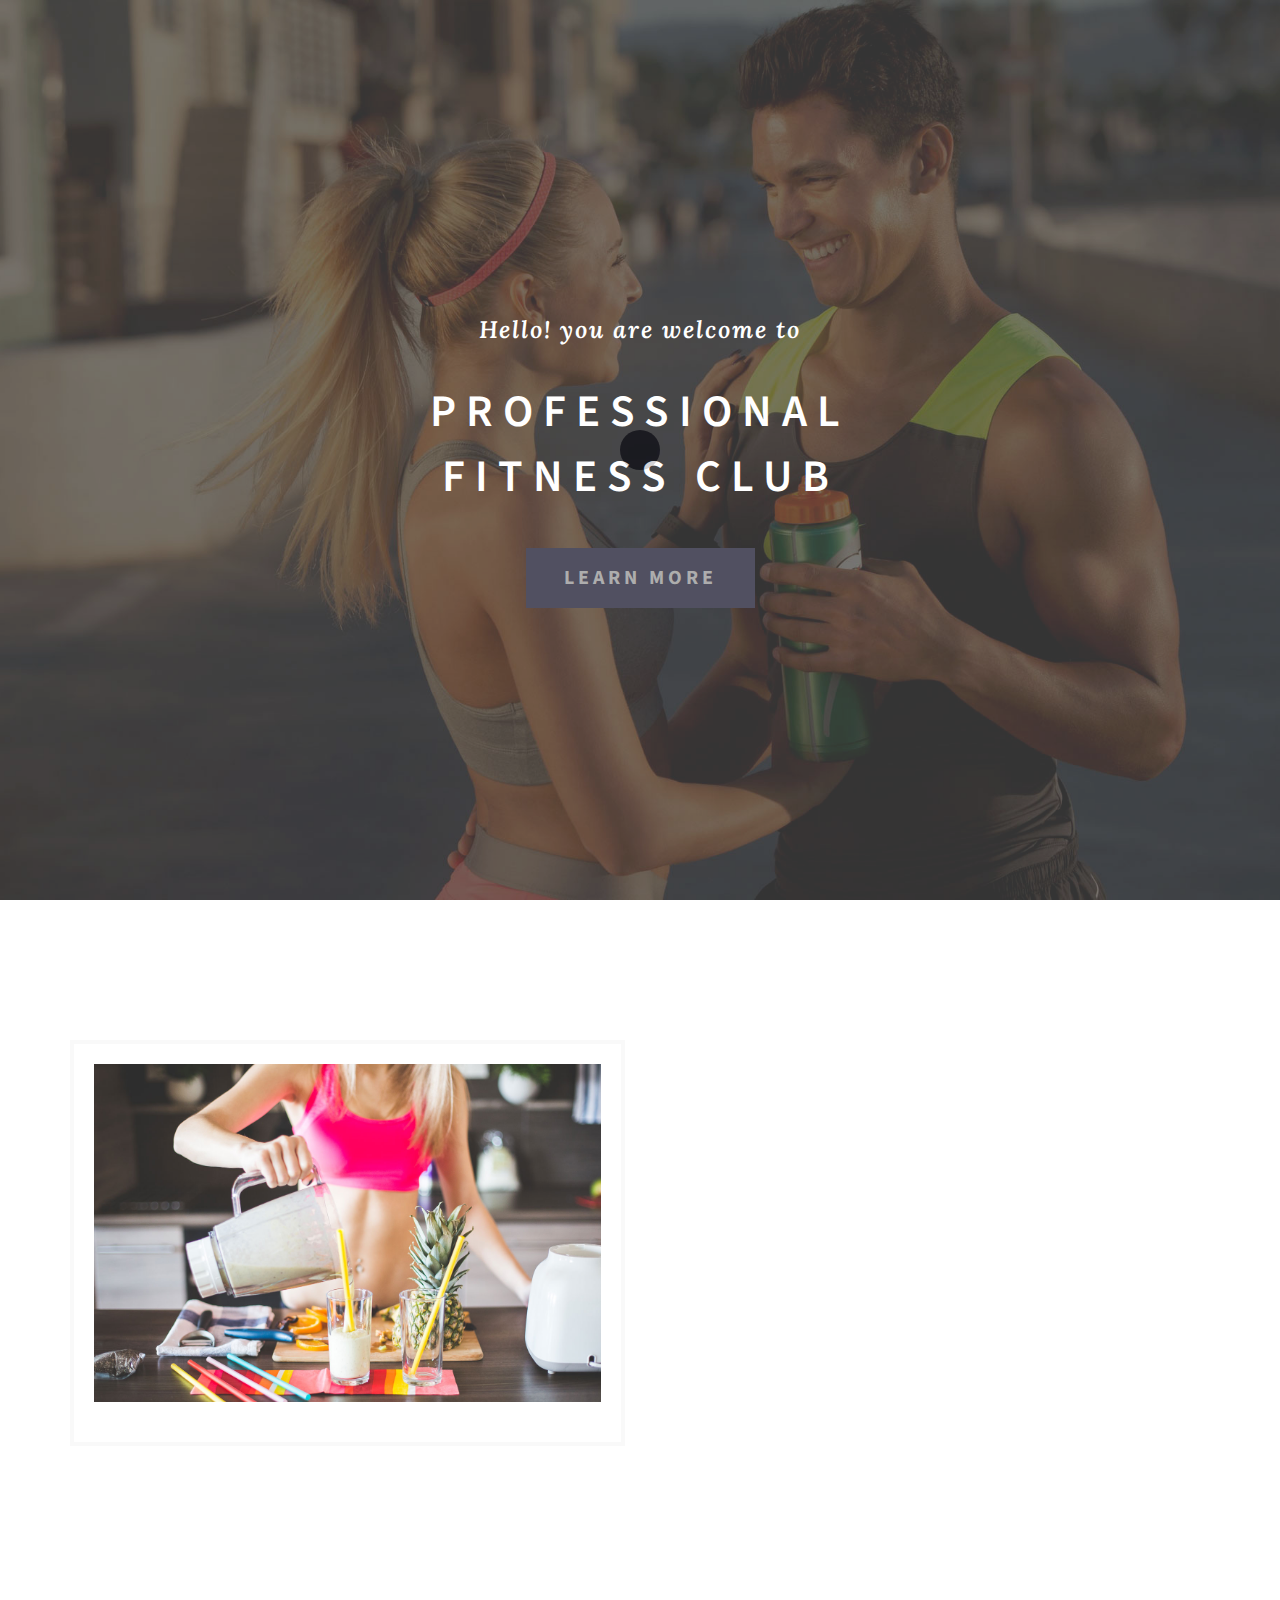
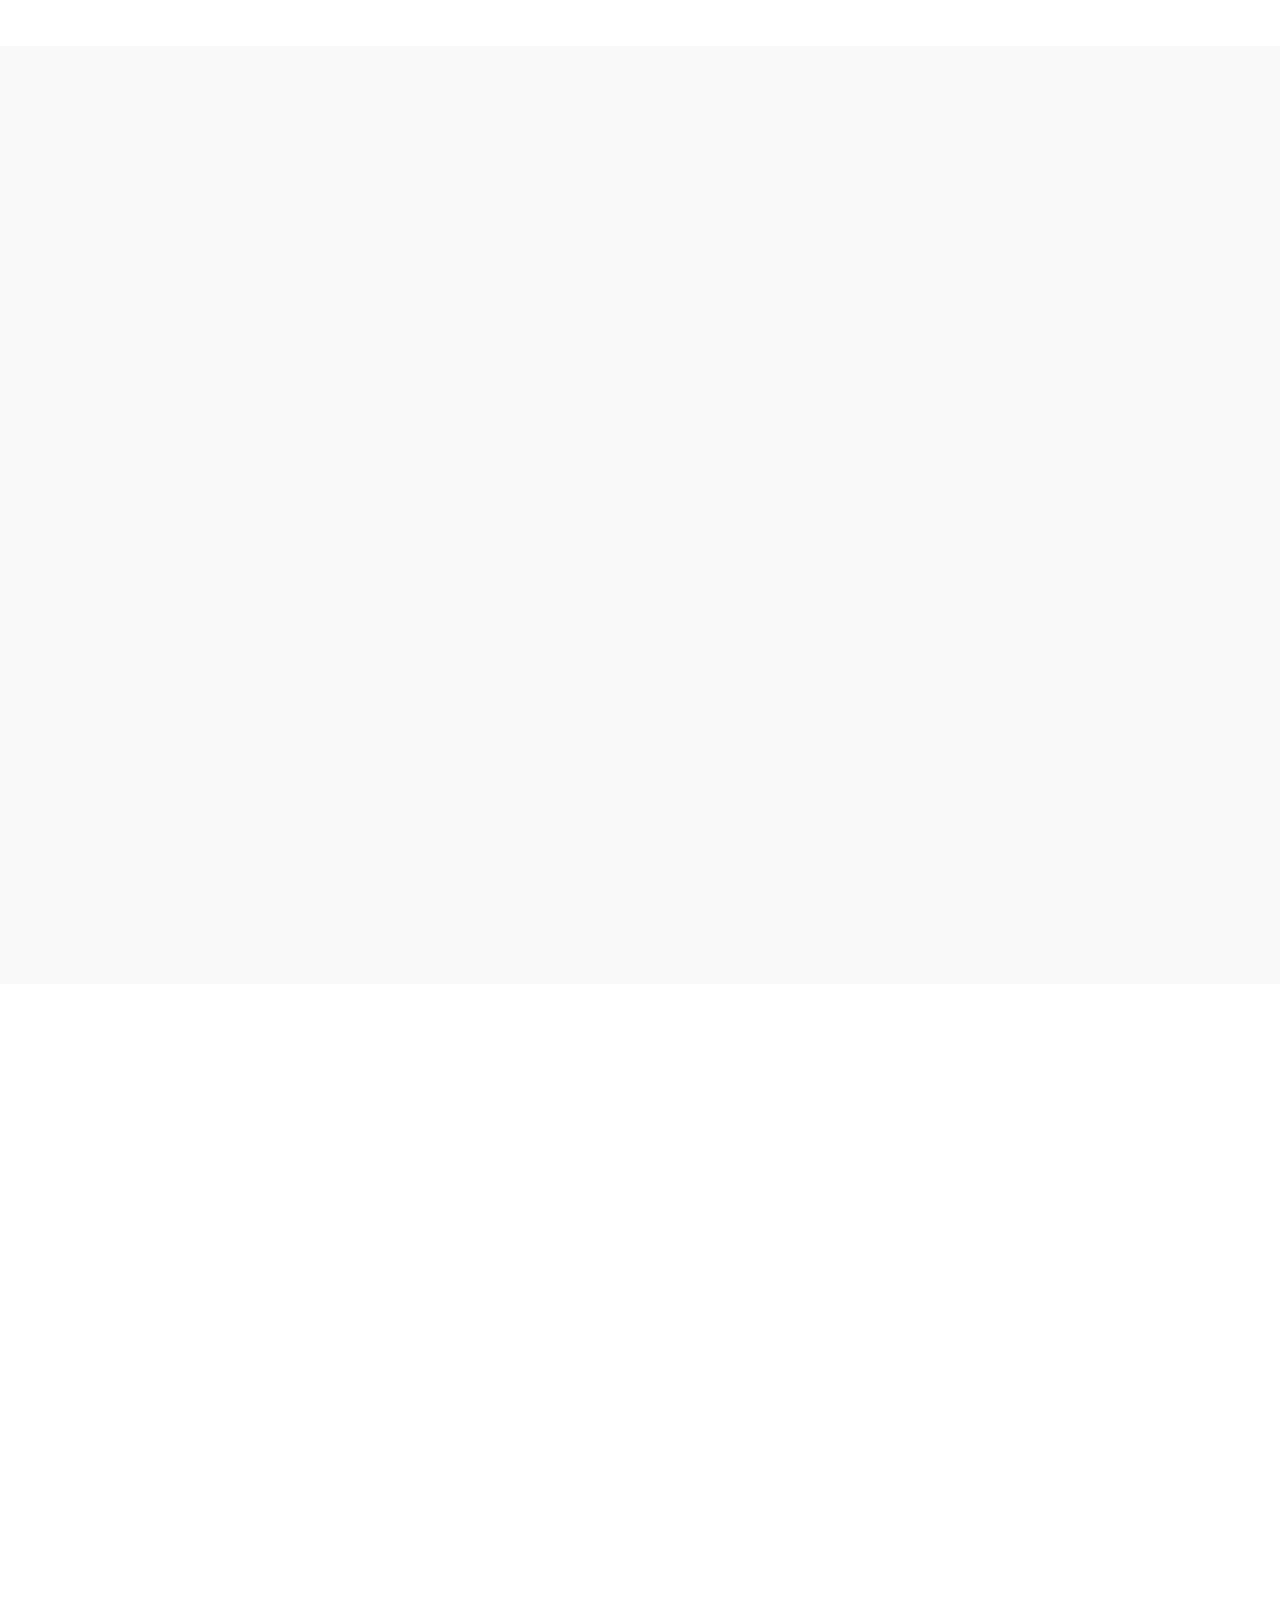
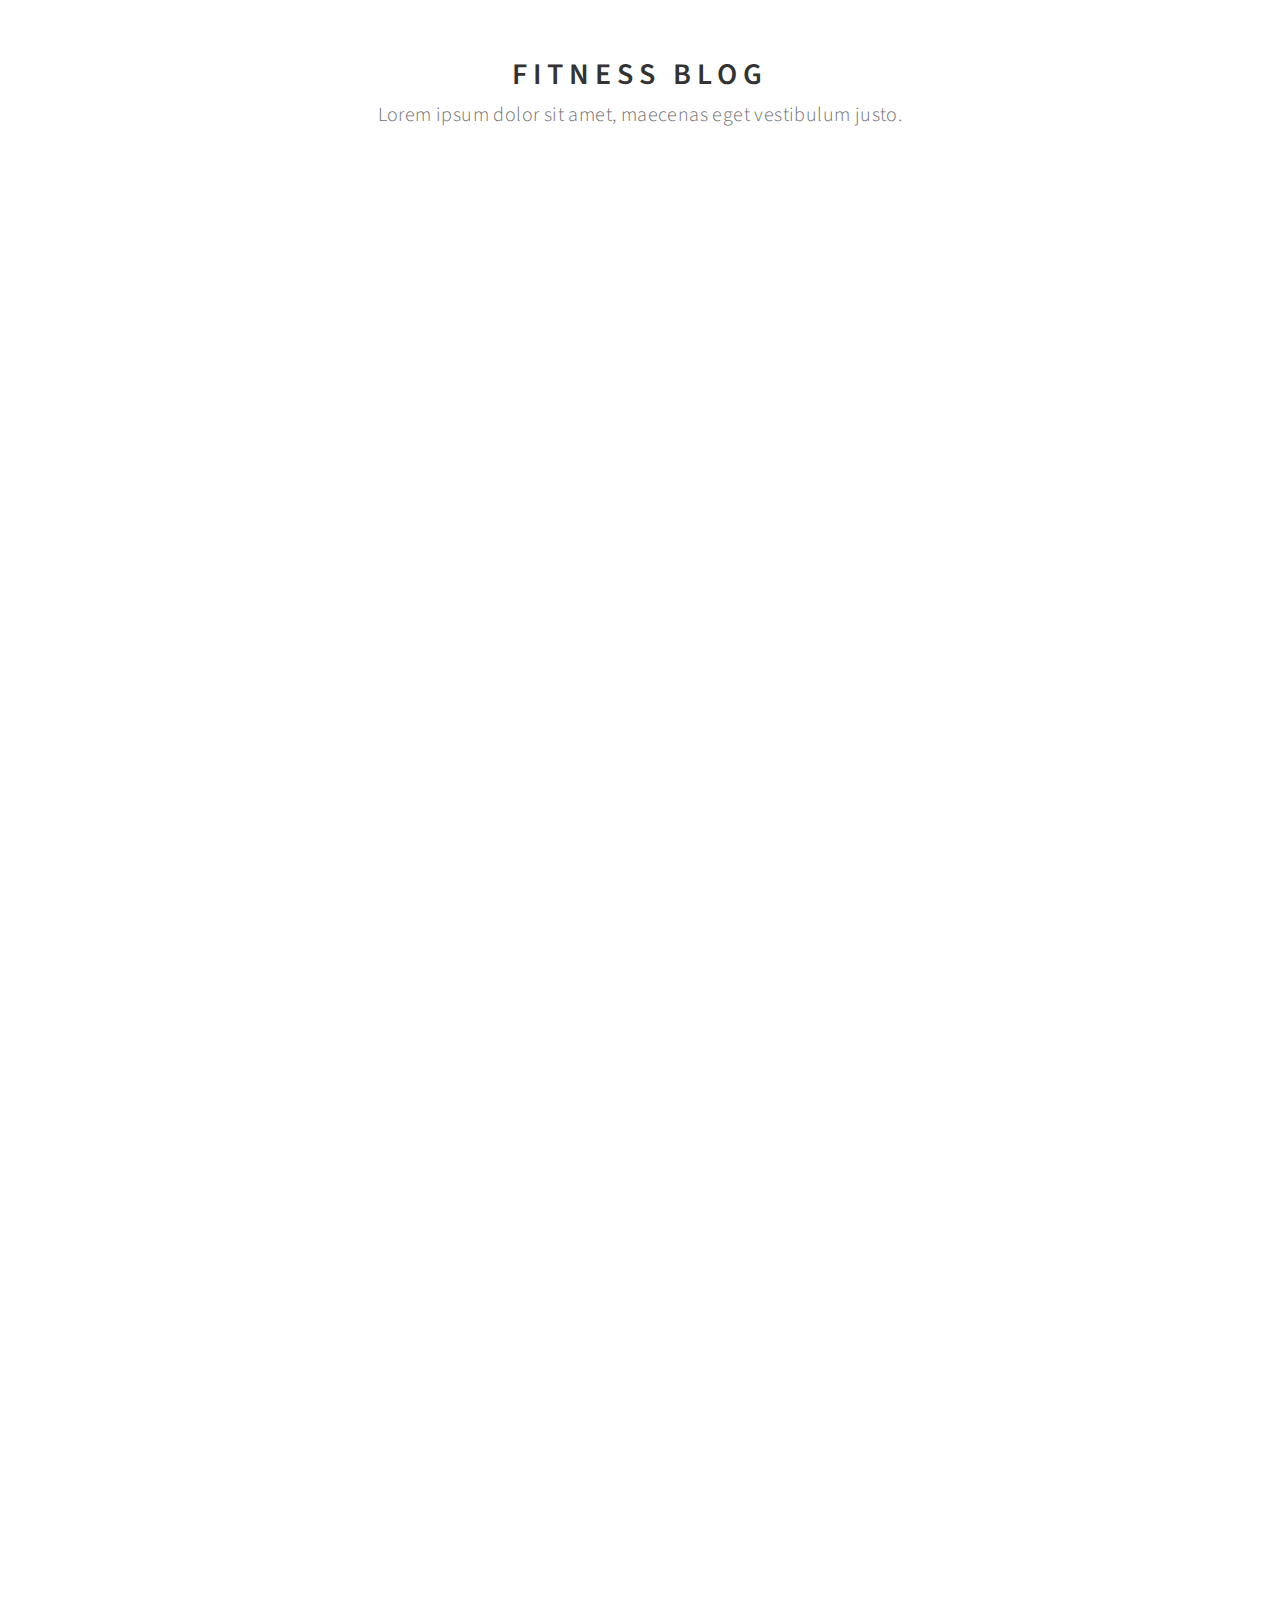
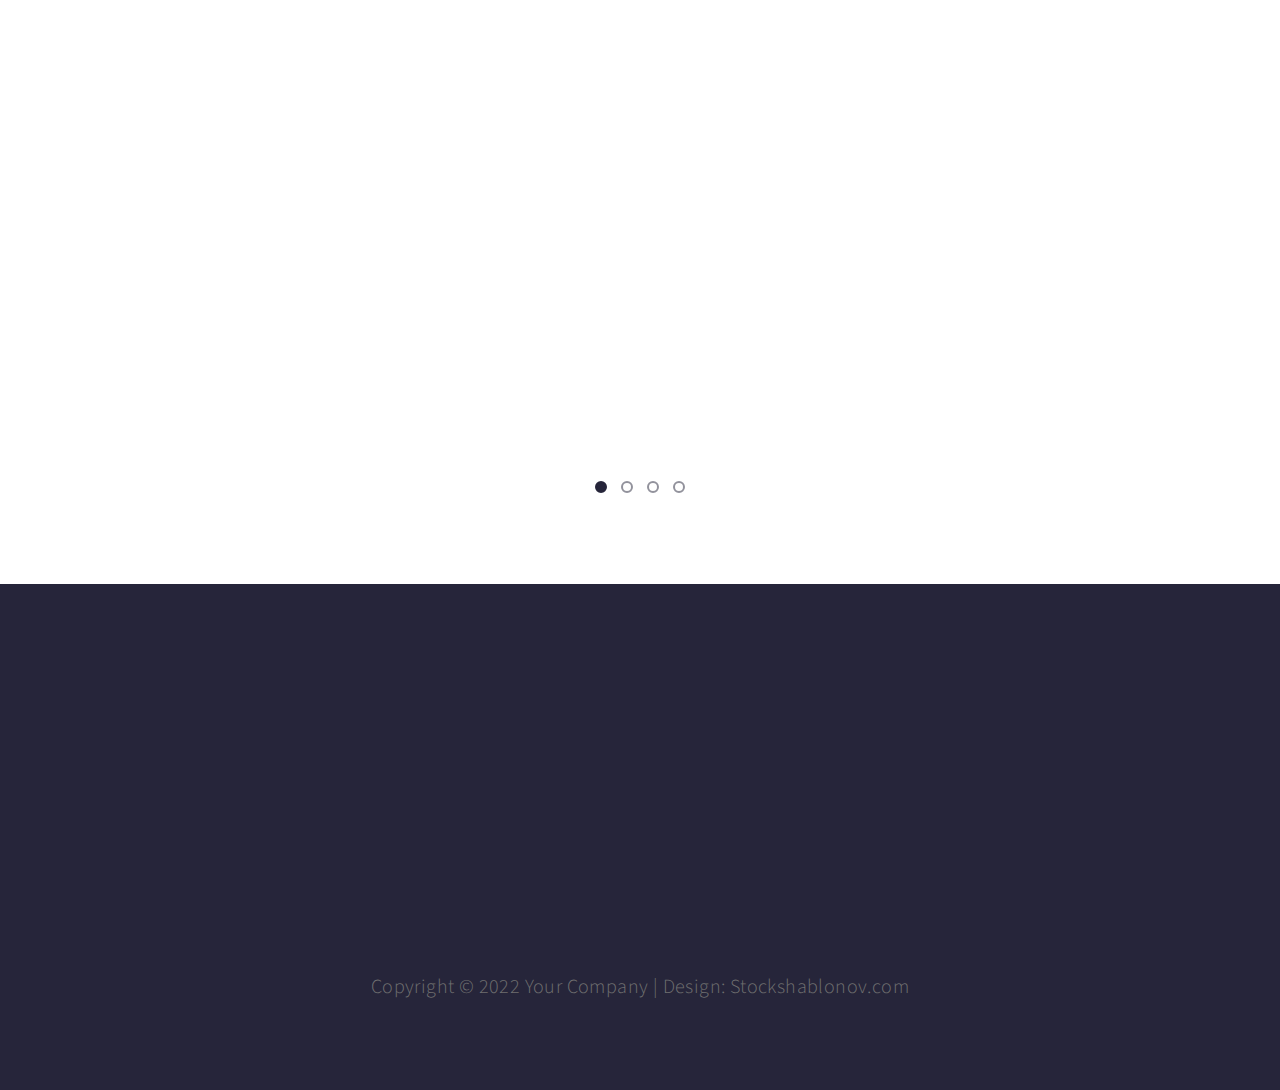
<file: index.html>
<!DOCTYPE html>
<html lang="en">
<head>
<!--
Fitness Template
http://www.templatemo.com/tm-487-fitness
-->
<title>Бесплатный html шаблон - Fitness</title>
<meta name="description" content="">
<meta name="author" content="">
<meta charset="UTF-8">
<meta http-equiv="X-UA-Compatible" content="IE=Edge">
<meta name="viewport" content="width=device-width, initial-scale=1, maximum-scale=1">


<link rel="stylesheet" href="css/bootstrap.min.css">
<link rel="stylesheet" href="css/animate.css">
<link rel="stylesheet" href="css/font-awesome.min.css">
<link rel="stylesheet" href="css/owl.theme.css">
<link rel="stylesheet" href="css/owl.carousel.css">

<!-- Main css -->
<link rel="stylesheet" href="css/style.css">

<!-- Google Font -->
<link href='https://fonts.googleapis.com/css?family=Source+Sans+Pro:400,300,600' rel='stylesheet' type='text/css'>
<link href='https://fonts.googleapis.com/css?family=Lora:700italic' rel='stylesheet' type='text/css'>

</head>
<body data-spy="scroll" data-target=".navbar-collapse" data-offset="50">


<!-- =========================
     PRE LOADER       
============================== -->
<div  class="preloader">

	<div class="sk-spinner sk-spinner-pulse"></div>

</div>


<!-- =========================
    NAVIGATION SECTION   
============================== -->
<div class="navbar navbar-default navbar-fixed-top sticky-navigation" role="navigation">
	<div class="container">

		<div class="navbar-header">
			<button class="navbar-toggle" data-toggle="collapse" data-target=".navbar-collapse">
				<span class="icon icon-bar"></span>
				<span class="icon icon-bar"></span>
				<span class="icon icon-bar"></span>
			</button>
			<a href="#" class="navbar-brand">Fitness</a>
		</div>
		<div class="collapse navbar-collapse">
			<ul class="nav navbar-nav navbar-right main-navigation">
				<li><a href="#home" class="smoothScroll">Home</a></li>
				<li><a href="#overview" class="smoothScroll">About</a></li>
				<li><a href="#trainer" class="smoothScroll">Trainers</a></li>
				<li><a href="#blog" class="smoothScroll">Blog</a></li>
				<li><a href="#price" class="smoothScroll">Prices</a></li>
				<li><a href="#testimonial" class="smoothScroll">Testimonials</a></li>
			</ul>
		</div>

	</div>
</div>


<!-- =========================
    HOME SECTION   
============================== -->
<section id="home" class="parallax-section">
	<div class="container">
		<div class="row">

			<div class="col-md-offset-1 col-md-10 col-sm-12">
				<h3 class="wow bounceIn" data-wow-delay="0.9s">Hello! you are welcome to</h3>
				<h1 class="wow fadeInUp" data-wow-delay="1.6s">Professional<br>Fitness Club</h1>
				<a href="#overview" class="wow fadeInUp smoothScroll btn btn-default" data-wow-delay="2s">LEARN MORE</a>
			</div>

		</div>
	</div>
</section>


<!-- =========================
    OVERVIEW SECTION   
============================== -->
<section id="overview" class="parallax-section">
	<div class="container">
		<div class="row">

			<div class="col-md-6 col-sm-12">
				<img src="images/overview-img.jpg" class="img-responsive" alt="Overview">
				<blockquote class="wow fadeInUp" data-wow-delay="1.9s">Fitness is free website template that can be used for any company. You may download, modify and use this layout for your website.</blockquote>
			</div>

			<div class="col-md-1"></div>

			<div class="wow fadeInUp col-md-4 col-sm-12" data-wow-delay="1s">
				<div class="overview-detail">
					<h2>About Fitness</h2>
					<p>Lorem ipsum dolor sit amet, consectetuer adipiscing elit, sed diam nonummy nibh euismod tincidunt ut laoreet. Dolore magna aliquam erat.</p>
					<p>Fitness web template includes total 2 pages. This is an index (main) page and another is a <a href="blog-single.html">blog page</a>.</p>
					<a href="#trainer" class="btn btn-default smoothScroll">Let us begin</a>
				</div>
			</div>

			<div class="col-md-1"></div>

		</div>
	</div>
</section>


<!-- =========================
    TRAINER SECTION   
============================== -->
<section id="trainer" class="parallax-section">
	<div class="container">
		<div class="row">

			<div class="wow fadeInUp col-md-12 col-sm-12" data-wow-delay="1.3s">
				<h2>our Trainers</h2>
				<p>Lorem ipsum dolor sit amet, maecenas eget vestibulum justo.</p>
			</div>

			<div class="wow fadeInUp col-md-4 col-sm-6" data-wow-delay="1.9s">
				<div class="trainer-thumb">
					<img src="images/trainer-img1.jpg" class="img-responsive" alt="Trainer">
						<div class="trainer-overlay">
							<div class="trainer-des">
								<h2>Jenny</h2>
								<h3>Body Trainer</h3>
								<ul class="social-icon">
									<li><a href="#" class="fa fa-facebook wow fadeInUp" data-wow-delay="1s"></a></li>
									<li><a href="#" class="fa fa-twitter wow fadeInUp" data-wow-delay="1.3s"></a></li>
									<li><a href="#" class="fa fa-behance wow fadeInUp" data-wow-delay="1.9s"></a></li>
								</ul>
							</div>
						</div>
				</div>
				<p>Lorem ipsum dolor sit amet, maecenas eget vestibulum justo imperdiet, wisi risus purus augue vulputate.</p>
			</div>

			<div class="wow fadeInUp col-md-4 col-sm-6" data-wow-delay="2s">
				<div class="trainer-thumb">
					<img src="images/trainer-img2.jpg" class="img-responsive" alt="Trainer">
						<div class="trainer-overlay">
							<div class="trainer-des">
								<h2>Marry</h2>
								<h3>Fitness Trainer</h3>
								<ul class="social-icon">
									<li><a href="#" class="fa fa-facebook wow fadeInUp" data-wow-delay="1s"></a></li>
									<li><a href="#" class="fa fa-twitter wow fadeInUp" data-wow-delay="1.3s"></a></li>
									<li><a href="#" class="fa fa-behance wow fadeInUp" data-wow-delay="1.9s"></a></li>
								</ul>
							</div>
						</div>
				</div>
				<p>Lorem ipsum dolor sit amet, maecenas eget vestibulum justo imperdiet, wisi risus purus augue vulputate.</p>
			</div>

			<div class="wow fadeInUp col-md-4 col-sm-6" data-wow-delay="2.3s">
				<div class="trainer-thumb">
					<img src="images/trainer-img3.jpg" class="img-responsive" alt="Trainer">
						<div class="trainer-overlay">
							<div class="trainer-des">
								<h2>Olivia</h2>
								<h3>Yoga Teacher</h3>
								<ul class="social-icon">
									<li><a href="#" class="fa fa-facebook wow fadeInUp" data-wow-delay="1s"></a></li>
									<li><a href="#" class="fa fa-twitter wow fadeInUp" data-wow-delay="1.3s"></a></li>
									<li><a href="#" class="fa fa-behance wow fadeInUp" data-wow-delay="1.9s"></a></li>
								</ul>
							</div>
						</div>
				</div>
				<p>Lorem ipsum dolor sit amet, maecenas eget vestibulum justo imperdiet, wisi risus purus augue vulputate.</p>
			</div>

		</div>
	</div>
</section>


<!-- =========================
    NEWSLETTER SECTION   
============================== -->
<section id="newsletter" class="parallax-section">
	<div class="container">
		<div class="row">

			<div class="wow fadeInUp col-md-offset-2 col-md-8 col-sm-offset-1 col-sm-10" data-wow-delay="0.9s">
				<h2>Signup Newsletter</h2>
				<p>Get discounts for your personal fitness and gym services now.</p>
				<div class="newsletter_detail">
					<form action="#" method="post" id="newsletter-signup">
						<div class="col-md-6 col-sm-6">
							<input name="name" type="text" class="form-control" id="name" placeholder="Name">
					  	</div>
						<div class="col-md-6 col-sm-6">
							<input name="email" type="email" class="form-control" id="email" placeholder="Email">
					  	</div>
						<div class="col-md-offset-3 col-md-6 col-sm-offset-2 col-sm-8">
							<input name="submit" type="submit" class="form-control" id="submit" value="SEND MESSAGE">
						</div>
				  	</form>
				</div>
			</div>

		</div>
	</div>
</section>


<!-- =========================
    BLOG SECTION   
============================== -->
<section id="blog" class="parallax-section">
	<div class="container">
		<div class="row">

			<div class="col-md-12 col-sm-12 text-center">
				<h2>Fitness Blog</h2>
				<p>Lorem ipsum dolor sit amet, maecenas eget vestibulum justo.</p>
			</div>

			<div class="wow fadeInUp col-md-6 col-sm-12" data-wow-delay="0.9s">
				<div class="blog-thumb">
					<span class="blog-date">Body Fitness / July 2, 2016</span>
					<h3 class="blog-title"><a href="blog-single.html">How to get a fitness model body?</a></h3>
					<h5 id="blog-author">by David Walker</h5>
				</div>
			</div>

			<div class="wow fadeInUp col-md-6 col-sm-12" data-wow-delay="1.3s">
				<div class="blog-thumb">
					<span class="blog-date">Healthy Fit / June 8, 2016</span>
					<h3 class="blog-title"><a href="blog-single.html">Personal Fitness Tips</a></h3>
					<h5 id="blog-author">by George</h5>
				</div>
			</div>

			<div class="wow fadeInUp col-md-6 col-sm-12" data-wow-delay="1.6s">
				<div class="blog-thumb">
					<span class="blog-date">Gym Services / May 9, 2016</span>
					<h3 class="blog-title"><a href="blog-single.html">Efficient Workout Plans</a></h3>
					<h5 id="blog-author">by Mary Louis</h5>
				</div>
			</div>

			<div class="wow fadeInUp col-md-6 col-sm-12" data-wow-delay="1.9s">
				<div class="blog-thumb">
					<span class="blog-date">Practice Aerobics / April 18, 2016</span>
					<h3 class="blog-title"><a href="blog-single.html">How to practice Aerobics?</a></h3>
					<h5 id="blog-author">by Michael Fit</h5>
				</div>
			</div>
			
		</div>
	</div>
</section>


<!-- =========================
    PRICE SECTION   
============================== -->
<section id="price" class="parallax-section">
	<div class="container">
		<div class="row">

			<div class="wow fadeInUp col-md-12 col-sm-12" data-wow-delay="0.9s">
				<h2>Our Prices</h2>
				<p>Lorem ipsum dolor sit amet, maecenas eget vestibulum justo.</p>
			</div>

			<div class="wow fadeInUp col-md-4 col-sm-6" data-wow-delay="1s">
				<div class="pricing__item">
                    <h3 class="pricing__title">Healthy</h3>
                    <div class="pricing__price"><span class="pricing__currency">$</span>350</div>
                    <ul class="pricing__feature-list">
                        <li class="pricing__feature">One General Trainer</li>
                        <li class="pricing__feature">Gym Services</li>
                        <li class="pricing__feature">5 Yoga Courses</li>
                        <li class="pricing__feature">10 Thai Massages</li>
                        <li class="pricing__feature">15 Aerobics</li>
                    </ul>
                    <button class="pricing__action">Sign Up Now</button>
                </div>
			</div>

			<div class="wow fadeInUp col-md-4 col-sm-6" data-wow-delay="1.3s">
				<div class="pricing__item">
                    <h3 class="pricing__title">Best Fit</h3>
                    <div class="pricing__price"><span class="pricing__currency">$</span>550</div>                  
                    <ul class="pricing__feature-list">
                        <li class="pricing__feature">Two General Trainers</li>
                        <li class="pricing__feature">Gym Services</li>
                        <li class="pricing__feature">10 Yoga Courses</li>
                        <li class="pricing__feature">20 Thai Massages</li>
                        <li class="pricing__feature">25 Aerobics</li>
                    </ul>
                    <button class="pricing__action">Sign Up Now</button>
                </div>
			</div>

			<div class="wow fadeInUp col-md-4 col-sm-6" data-wow-delay="1.6s">
				<div class="pricing__item">
                    <h3 class="pricing__title">Rigid Body</h3>
                    <div class="pricing__price"><span class="pricing__currency">$</span>750</div> 
                    <ul class="pricing__feature-list">
                        <li class="pricing__feature">Three Personal Trainers</li>
                        <li class="pricing__feature">Gym Services</li>
                        <li class="pricing__feature">15 Yoga Courses</li>
                        <li class="pricing__feature">20 Thai Massages</li>
                        <li class="pricing__feature">35 Aerobics</li>
                    </ul>
                   <button class="pricing__action">Sign Up Now</button>
                </div>
			</div>

		</div>
	</div>
</section>


<!-- =========================
    TESTIMONIAL SECTION   
============================== -->
<section id="testimonial" class="parallax-section">
	<div class="container">
		<div class="row">

			<!-- Testimonial Owl Carousel section
			================================================== -->
			<div id="owl-testimonial" class="owl-carousel">

				<div class="item col-md-offset-2 col-md-8 col-sm-offset-1 col-sm-10 wow fadeInUp" data-wow-delay="0.6s">
					<i class="fa fa-quote-left"></i>
					<h3>Lorem ipsum dolor sit amet, maecenas eget vestibulum justo imperdiet, wisi risus purus augue vulputate.</h3>
					<h4>Sandar ( Fashion Designer )</h4>
				</div>

				<div class="item col-md-offset-2 col-md-8 col-sm-offset-1 col-sm-10 wow fadeInUp" data-wow-delay="0.6s">
					<i class="fa fa-quote-left"></i>
					<h3>Yes! Lorem ipsum dolor sit amet, maecenas eget vestibulum justo imperdiet, wisi risus purus augue.</h3>
					<h4>James Job ( Social Assistant )</h4>
				</div>

				<div class="item col-md-offset-2 col-md-8 col-sm-offset-1 col-sm-10 wow fadeInUp" data-wow-delay="0.6s">
					<i class="fa fa-quote-left"></i>
					<h3>Sed dapibus rutrum lobortis. Sed nec interdum nunc, quis sodales ante. Maecenas volutpat congue.</h3>
					<h4>Mark Otto ( New Cyclist )</h4>
				</div>

				<div class="item col-md-offset-2 col-md-8 col-sm-offset-1 col-sm-10 wow fadeInUp" data-wow-delay="0.6s">
					<i class="fa fa-quote-left"></i>
					<h3>Lorem ipsum dolor sit amet, maecenas eget vestibulum justo imperdiet, wisi risus purus.</h3>
					<h4>David Moore ( Pro Boxer )</h4>
				</div>
				
			</div>

		</div>
	</div>
</section>


<!-- =========================
    FOOTER SECTION   
============================== -->
<footer>
	<div class="container">
		<div class="row">

			<div class="wow fadeInUp col-md-4 col-sm-4" data-wow-delay="0.6s">
				<h2>About Fitness</h2>
				<p>Nunc id turpis tincidunt dui volutpat hendrerit et efficitur dolor. Morbi quis tempor felis, ut dictum ipsum. Praesent venenatis rutrum interdum.</p>
			</div>

			<div class="wow fadeInUp col-md-5 col-sm-4"  data-wow-delay="0.9s">
				<h2>Sessions</h2>
					<div>
						<h5>Morning</h5>
						<h4>6:00 AM - 11:00 PM</h4>
					</div>
					<div>
						<h5>Evening</h5>
						<h4>4:00 PM - 9:00 PM</h4>
					</div>
			</div>

			<div class="wow fadeInUp col-md-3 col-sm-4" data-wow-delay="1s">
				<h2>Follow us</h2>
				<ul class="social-icon">
					<li><a href="#" class="fa fa-facebook wow fadeIn" data-wow-delay="1s"></a></li>
					<li><a href="#" class="fa fa-twitter wow fadeInUp" data-wow-delay="1.3s"></a></li>
					<li><a href="#" class="fa fa-dribbble wow fadeIn" data-wow-delay="1.6s"></a></li>
					<li><a href="#" class="fa fa-behance wow fadeInUp" data-wow-delay="1.9s"></a></li>
					<li><a href="#" class="fa fa-google-plus wow fadeIn" data-wow-delay="2s"></a></li>
				</ul>
			</div>

			<div class="clearfix"></div>

			<div class="col-md-12 col-sm-12">
				<p class="copyright-text">Copyright &copy; 2022 Your Company 
                    
                    | Design: <a rel="nofollow" href="https://stockshablonov.com/" target="_parent">Stockshablonov.com</a></p>
			</div>
			
		</div>
	</div>
</footer>

<!-- =========================
     SCRIPTS   
============================== -->
<script src="js/jquery.js"></script>
<script src="js/bootstrap.min.js"></script>
<script src="js/jquery.parallax.js"></script>
<script src="js/jquery.nav.js"></script>
<script src="js/jquery.backstretch.min.js"></script>
<script src="js/owl.carousel.min.js"></script>
<script src="js/smoothscroll.js"></script>
<script src="js/wow.min.js"></script>
<script src="js/custom.js"></script>

</body>
</html>
</file>
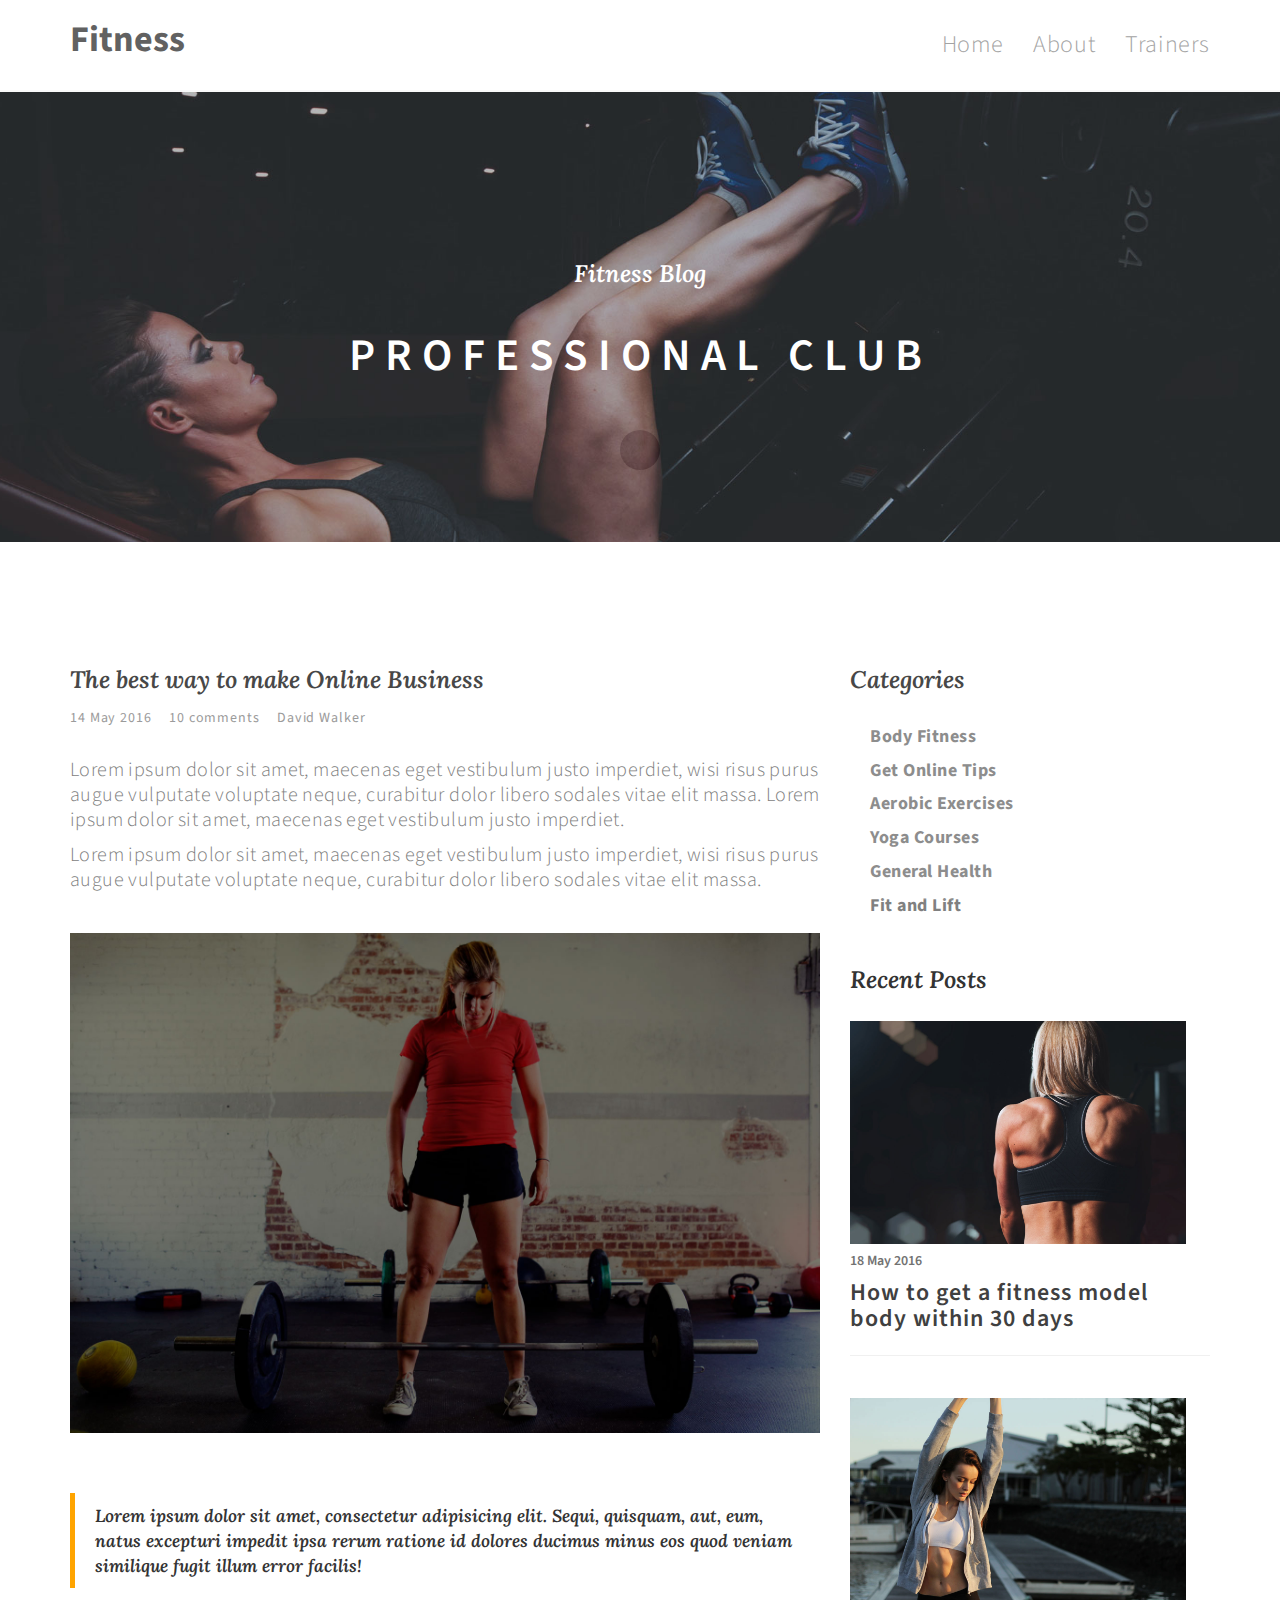
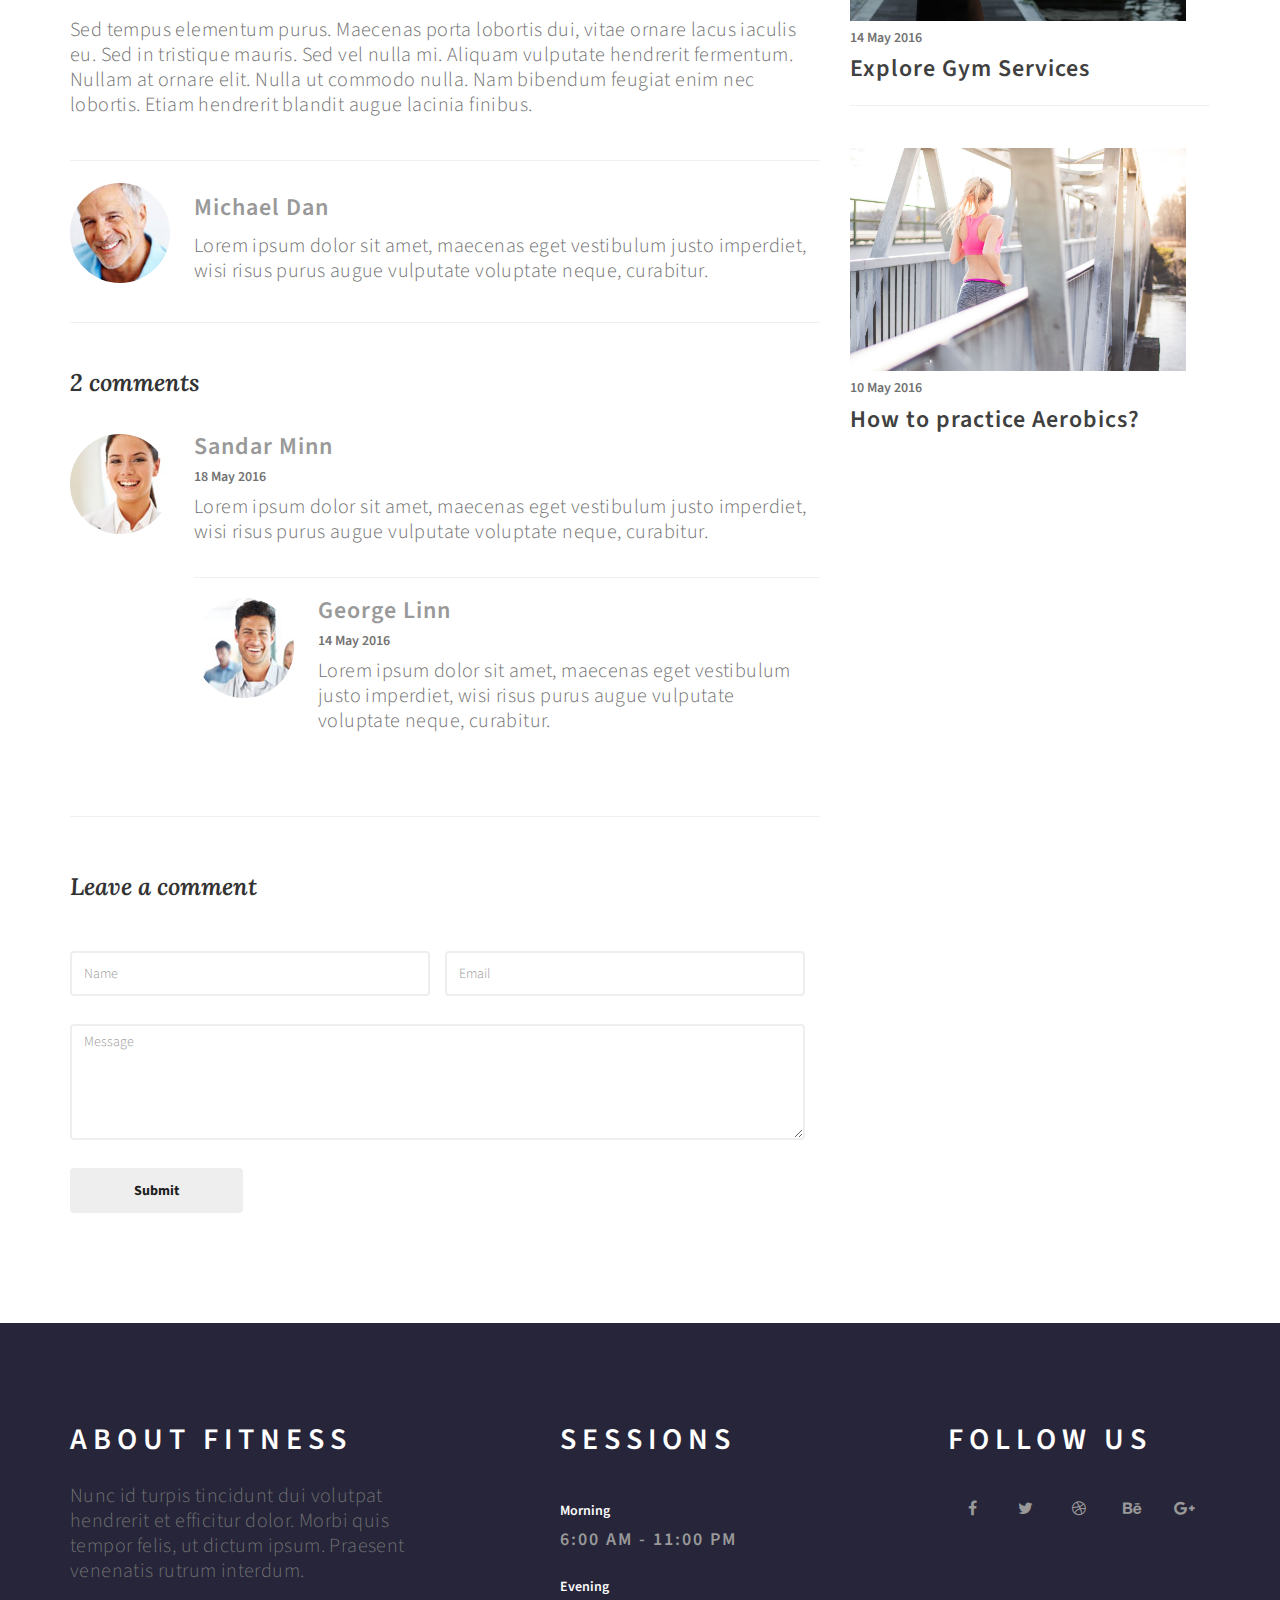
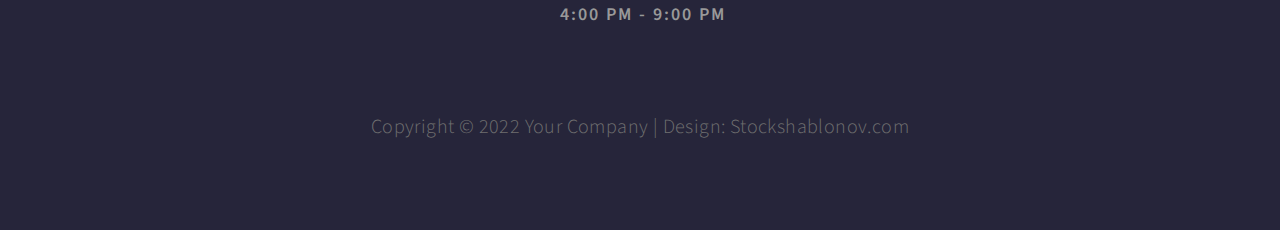
<file: blog-single.html>
<!DOCTYPE html>
<html lang="en">
<head>
<!--
Fitness Template
http://www.templatemo.com/tm-487-fitness
-->
<title>Бесплатный html шаблон - Fitness</title>
<meta name="description" content="">
<meta name="author" content="">
<meta charset="UTF-8">
<meta http-equiv="X-UA-Compatible" content="IE=Edge">
<meta name="viewport" content="width=device-width, initial-scale=1, maximum-scale=1">

<link rel="stylesheet" href="css/bootstrap.min.css">
<link rel="stylesheet" href="css/animate.css">
<link rel="stylesheet" href="css/font-awesome.min.css">

<!-- Main css -->
<link rel="stylesheet" href="css/style.css">

<!-- Google Font -->
<link href='https://fonts.googleapis.com/css?family=Source+Sans+Pro:400,300,600' rel='stylesheet' type='text/css'>
<link href='https://fonts.googleapis.com/css?family=Lora:700italic' rel='stylesheet' type='text/css'>

</head>
<body>

<!-- =========================
     PRE LOADER       
============================== -->
<div  class="preloader">

	<div class="sk-spinner sk-spinner-pulse"></div>

</div>


<!-- =========================
    NAVIGATION SECTION   
============================== -->
<div class="navbar navbar-default navbar-static-top" role="navigation">
	<div class="container">

		<div class="navbar-header">
			<button class="navbar-toggle" data-toggle="collapse" data-target=".navbar-collapse">
				<span class="icon icon-bar"></span>
				<span class="icon icon-bar"></span>
				<span class="icon icon-bar"></span>
			</button>
			<a href="index.html" class="navbar-brand">Fitness</a>
		</div>
		<div class="collapse navbar-collapse">
			<ul class="nav navbar-nav navbar-right">
				<li><a href="index.html#home" class="smoothScroll">Home</a></li>
				<li><a href="index.html#overview" class="smoothScroll">About</a></li>
				<li><a href="index.html#trainer" class="smoothScroll">Trainers</a></li>
			</ul>
		</div>

	</div>
</div>


<!-- =========================
    BLOG HEADER SECTION   
============================== -->
<section id="blog-header" class="parallax-section">
	<div class="container">
		<div class="row">

			<div class="col-md-offset-2 col-md-8 col-sm-12">
				<h3 class="wow bounceIn" data-wow-delay="0.9s">Fitness Blog</h3>
				<h1 class="wow fadeInUp" data-wow-delay="1.6s">Professional Club</h1>
			</div>


		</div>
	</div>
</section>

<!-- =========================
    BLOG SECTION   
============================== -->
<section id="blog" class="parallax-section">
	<div class="container">
		<div class="row">

			<div class="col-md-8 col-sm-7">

				<div class="blog-content wow fadeInUp" data-wow-delay="1s">
                	<h3>The best way to make Online Business</h3>
					<span class="meta-date"><a href="#">14 May 2016</a></span>
					<span class="meta-comments"><a href="#blog-comments">10 comments</a></span>
					<span class="meta-author"><a href="#blog-author">David Walker</a></span>
					<div class="blog-clear"></div>
					<p>Lorem ipsum dolor sit amet, maecenas eget vestibulum justo imperdiet, wisi risus purus augue vulputate voluptate neque, curabitur dolor libero sodales vitae elit massa. Lorem ipsum dolor sit amet, maecenas eget vestibulum justo imperdiet.</p>
					<p>Lorem ipsum dolor sit amet, maecenas eget vestibulum justo imperdiet, wisi risus purus augue vulputate voluptate neque, curabitur dolor libero sodales vitae elit massa.</p>
                    
                    <div class="blog-image wow fadeInUp" data-wow-delay="0.9s">
                        <img src="images/blog-thumb.jpg" class="img-responsive" alt="blog">
                    </div>
                
					<blockquote>
						Lorem ipsum dolor sit amet, consectetur adipisicing elit. Sequi, quisquam, aut, eum, natus excepturi impedit ipsa rerum ratione id dolores ducimus minus eos quod veniam similique fugit illum error facilis!
					</blockquote>
					<p>Sed tempus elementum purus. Maecenas porta lobortis dui, vitae ornare lacus iaculis eu. Sed in tristique mauris. Sed vel nulla mi. Aliquam vulputate hendrerit fermentum. Nullam at ornare elit. Nulla ut commodo nulla. Nam bibendum feugiat enim nec lobortis. Etiam hendrerit blandit augue lacinia finibus.</p>
				</div>
                
				
                
				<div class="blog-author wow fadeInUp" data-wow-delay="1s">
					<div class="media">
						<div class="media-object pull-left">
							<a href="#"><img src="images/blog-author.jpg" class="img-responsive img-circle" alt="blog"></a>
						</div>
						<div class="media-body">
							<h4 class="media-heading">Michael Dan</h4>
							<p>Lorem ipsum dolor sit amet, maecenas eget vestibulum justo imperdiet, wisi risus purus augue vulputate voluptate neque, curabitur.</p>
						</div>
					</div>
				</div>

				<div class="blog-comment wow fadeInUp" data-wow-delay="1s">
					<h3>2 comments</h3>
						<div class="media">
							<div class="media-object pull-left">
								<img src="images/comment1.jpg" class="img-responsive img-circle" alt="blog">
							</div>
							<div class="media-body">
								<h4 class="media-heading">Sandar Minn</h4>
								<h5>18 May 2016</h5>
								<p>Lorem ipsum dolor sit amet, maecenas eget vestibulum justo imperdiet, wisi risus purus augue vulputate voluptate neque, curabitur.</p>
									<div class="media">
							<div class="media-object pull-left">
								<img src="images/comment2.jpg" class="img-responsive img-circle" alt="blog">
							</div>
							<div class="media-body">
								<h4 class="media-heading">George Linn</h4>
								<h5>14 May 2016</h5>
								<p>Lorem ipsum dolor sit amet, maecenas eget vestibulum justo imperdiet, wisi risus purus augue vulputate voluptate neque, curabitur.</p>
							</div>
						</div>
							</div>
						</div>
				</div>

				<div class="blog-comment-form wow fadeInUp" data-wow-delay="1s">
					<h3>Leave a comment</h3>
						<form action="#" method="post" id="comment-form">
							<div class="col-md-6 col-sm-6">
								<input type="text" class="form-control" placeholder="Name" name="name" required>
							</div>
							<div class="col-md-6 col-sm-6">
								<input type="email" class="form-control" placeholder="Email" name="email" required>
							</div>
							<div class="col-md-12 col-sm-12">
								<textarea class="form-control" placeholder="Message" rows="5" name"message" required id="message"></textarea>
							</div>
							<div class="col-md-3 col-sm-3">
								<input name="submit" type="submit" class="form-control" id="submit" value="Submit">
							</div>
						</form>
				</div>

			</div>

			<div class="col-md-4 col-sm-5 wow fadeInUp" data-wow-delay="1.3s">
            
            	<div class="blog-categories">
					<h3>Categories</h3>
						<li><a href="#">Body Fitness</a></li>
						<li><a href="#">Get Online Tips</a></li>
						<li><a href="#">Aerobic Exercises</a></li>
                        <li><a href="#">Yoga Courses</a></li>
                        <li><a href="#">General Health</a></li>
                        <li><a href="#">Fit and Lift</a></li>
				</div>

				<div class="recent-post">
					<h3>Recent Posts</h3>

						<div class="media">
							<div class="media-object pull-left">
								<a href="#"><img src="images/blog-thumb1.jpg" class="img-responsive" alt="blog"></a>
							</div>
							<div class="media-body">
								<h5>18 May 2016</h5>
								<h4 class="media-heading"><a href="#">How to get a fitness model body within 30 days</a></h4>
							</div>
						</div>
						<div class="media">
							<div class="media-object pull-left">
								<a href="#"><img src="images/blog-thumb2.jpg" class="img-responsive" alt="blog"></a>
							</div>
							<div class="media-body">
								<h5>14 May 2016</h5>
								<h4 class="media-heading"><a href="#">Explore Gym Services</a></h4>
							</div>
						</div>
						<div class="media">
							<div class="media-object pull-left">
								<a href="#"><img src="images/blog-thumb3.jpg" class="img-responsive" alt="blog"></a>
							</div>
							<div class="media-body">
								<h5>10 May 2016</h5>
								<h4 class="media-heading"><a href="#">How to practice Aerobics?</a></h4>
							</div>
						</div>
				</div>
                
			</div>
			
		</div>
	</div>
</section>


<!-- =========================
    FOOTER SECTION   
============================== -->
<footer>
	<div class="container">
		<div class="row">

			<div class="wow fadeInUp col-md-4 col-sm-4" data-wow-delay="0.6s">
				<h2>About Fitness</h2>
				<p>Nunc id turpis tincidunt dui volutpat hendrerit et efficitur dolor. Morbi quis tempor felis, ut dictum ipsum. Praesent venenatis rutrum interdum.</p>
			</div>

			<div class="wow fadeInUp col-md-5 col-sm-4"  data-wow-delay="0.9s">
				<h2>Sessions</h2>
					<div>
						<h5>Morning</h5>
						<h4>6:00 AM - 11:00 PM</h4>
					</div>
					<div>
						<h5>Evening</h5>
						<h4>4:00 PM - 9:00 PM</h4>
					</div>
			</div>

			<div class="wow fadeInUp col-md-3 col-sm-4" data-wow-delay="1s">
				<h2>Follow us</h2>
				<ul class="social-icon">
					<li><a href="#" class="fa fa-facebook wow fadeIn" data-wow-delay="1s"></a></li>
					<li><a href="#" class="fa fa-twitter wow fadeInUp" data-wow-delay="1.3s"></a></li>
					<li><a href="#" class="fa fa-dribbble wow fadeIn" data-wow-delay="1.6s"></a></li>
					<li><a href="#" class="fa fa-behance wow fadeInUp" data-wow-delay="1.9s"></a></li>
					<li><a href="#" class="fa fa-google-plus wow fadeIn" data-wow-delay="2s"></a></li>
				</ul>
			</div>

			<div class="clearfix"></div>

			<div class="col-md-12 col-sm-12">
				<p class="copyright-text">Copyright &copy; 2022 Your Company 
                    
                    | Design: <a rel="nofollow" href="https://stockshablonov.com/" target="_parent">Stockshablonov.com</a></p>
			</div>
			
		</div>
	</div>
</footer>

<!-- =========================
     SCRIPTS   
============================== -->
<script src="js/jquery.js"></script>
<script src="js/bootstrap.min.js"></script>
<script src="js/jquery.parallax.js"></script>
<script src="js/wow.min.js"></script>
<script src="js/custom.js"></script>

</body>
</html>
</file>
<file: css/style.css>
html::-webkit-scrollbar{
  width: 5px;
}
html::-webkit-scrollbar-track{
  background-color: transparent;
}
html::-webkit-scrollbar-thumb{
  background-color: #707070;
}
body {
    background: #ffffff;
    font-family: 'Source Sans Pro', sans-serif;
    font-style: normal;
    font-weight: 300;
}

html,body {
      width: 100%;
     overflow-x: hidden;
  }


/*---------------------------------------
    Typorgraphy              
-----------------------------------------*/
h1,h2,h3,h4,h5,h6,
blockquote {
  font-weight: 600;
}

h1 {
    font-size: 4.5rem;
    line-height: 6.5rem;
    letter-spacing: 10px;
    text-transform: uppercase;
    padding-top: 12px;
}

h2 {
  font-size: 30px;
  letter-spacing: 6px;
  padding-bottom: 18px;
  text-transform: uppercase;
}

#trainer h2,
#newsletter h2,
#blog h2,
#price h2 {
  padding-bottom: 2px;
}

blockquote, h3 {
   font-family: 'Lora', sans-serif;
  font-style: italic;
}

h3 {
  line-height: 36px;
}

h4 {
    color: #999;
    letter-spacing: 2px;
    margin-top: 22px;
}

p {
    color: #707070;
    font-size: 20px;
    line-height: 25px;
    letter-spacing: 0.4px;
}

a {
  text-decoration: none !important;
  outline: none;
}


/*---------------------------------------
    General               
-----------------------------------------*/
#trainer,
#blog,
#price {
    padding-top: 10rem;
    padding-bottom: 10rem;
}

#home,
#trainer,
#newsletter,
#price,
#testimonial,
#blog-header {
  text-align: center;
}

.parallax-section {
  background-attachment: fixed !important;
  background-size: cover !important;
}



/*---------------------------------------
    Preloader section              
-----------------------------------------*/
.preloader {
  position: fixed;
  top: 0;
  left: 0;
  width: 100%;
  height: 100%;
  z-index: 99999;
  display: flex;
  flex-flow: row nowrap;
  justify-content: center;
  align-items: center;
  background: none repeat scroll 0 0 #ffffff;
}

.sk-spinner-pulse {
  width: 40px;
  height: 40px;
  background-color: #26253a;
  border-radius: 100%;
  -webkit-animation: sk-pulseScaleOut 1s infinite ease-in-out;
          animation: sk-pulseScaleOut 1s infinite ease-in-out; }

@-webkit-keyframes sk-pulseScaleOut {
  0% {
    -webkit-transform: scale(0);
            transform: scale(0); }
  100% {
    -webkit-transform: scale(1);
            transform: scale(1);
    opacity: 0; } }

@keyframes sk-pulseScaleOut {
  0% {
    -webkit-transform: scale(0);
            transform: scale(0); }
  100% {
    -webkit-transform: scale(1);
            transform: scale(1);
    opacity: 0; } }




/*---------------------------------------
    Navigation section              
-----------------------------------------*/
.navbar-default {
    background: #ffffff;
    border-bottom: 2px solid #f9f9f9;
    box-shadow: none;
    margin: 0 !important;
}

.navbar-default .navbar-brand {
  color: #505050;
  font-size: 36px;
  font-weight: bold;
  line-height: 50px;
  margin: 0;
}

.navbar-default .navbar-nav li a {
    color: #999;
    font-size: 24px;
    font-weight: 300;
    line-height: 60px;
    letter-spacing: 0.6px;
    transition: all 0.4s ease-in-out;
	-webkit-transition: all 0.4s ease-in-out;
    -moz-transition: all 0.4s ease-in-out;
    -ms-transition: all 0.4s ease-in-out;
}

.navbar-default .navbar-nav li a:hover {
  color: #000;
}

.navbar-default .navbar-nav > li > a:hover,
.navbar-default .navbar-nav > li > a:focus {
  color: #000;
  background-color: transparent;
}

.navbar-default .navbar-nav > .active > a,
.navbar-default .navbar-nav > .active > a:hover,
.navbar-default .navbar-nav > .active > a:focus {
  color: #000;
  background-color: transparent;
}

.navbar-default .navbar-toggle {
     border: none;
     padding-top: 10px;
  }

.navbar-default .navbar-toggle .icon-bar {
    color: #000;
    border-color: transparent;
  }

.navbar-default .navbar-toggle:hover,
.navbar-default .navbar-toggle:focus { 
  color: #000;
  background-color: transparent;
}



/*---------------------------------------
    Home section              
-----------------------------------------*/
#home {
    background: 50% 0 repeat-y fixed;
    -webkit-background-size: cover;
    background-size: cover;
    background-position: center center;
    color: #ffffff;
    display: -webkit-box;
    display: -webkit-flex;
     display: -ms-flexbox;
    display: flex;
    -webkit-box-align: center;
     -webkit-align-items: center;
      -ms-flex-align: center;
          align-items: center;
    height: 100vh;
}

#home h3 {
  letter-spacing: 2px;
}

#home .btn {
  background: #26253a;
  border: none;
  border-radius: 0px;
  color: #999;
  font-size: 20px;
  font-weight: bold;
  letter-spacing: 4px;
  padding: 16px 38px;
  margin-top: 28px;
  transition: all 0.4s ease-in-out;
}

#home .btn:hover {
  background: #ffffff;
  color: #26253a;
}



/*---------------------------------------
   Overview  section              
-----------------------------------------*/
#overview {
  padding-top: 14rem;
  padding-bottom: 20rem;
  position: relative;
}

#overview img {
  border: 4px solid #f9f9f9;
  padding: 20px 20px 40px 20px;
}

#overview blockquote {
  background: #ffffff;
  box-shadow: 0px 2px 8px 10px rgba(50, 50, 50, 0.04);
  border-left: 8px solid #26253a;
  word-spacing: 1px;
  letter-spacing: 1px;
  position: absolute;
  font-size: 20px;
  top: 240px;
  left: 80px;
  padding: 62px 52px;
}

#overview .overview-detail {
  position: relative;
  top: 40px;
}

#overview .btn {
  background: transparent;
  border: 4px solid #26253a;
  border-radius: 0px;
  font-size: 22px;
  font-weight: 600;
  letter-spacing: 4px;
  text-transform: uppercase;
  padding: 14px 46px;
  transition: all 0.4s ease-in-out;
  margin-top: 32px;
}

#overview .btn:hover {
  background: #26253a;
  color: #ffffff;
}



/*---------------------------------------
   Trainer section              
-----------------------------------------*/
#trainer {
  background: #f9f9f9;
}

#trainer h3 {
  letter-spacing: 1px;
  margin-top: 0px;
  padding-bottom: 12px;
}

#trainer img {
  width: 100%;
}

#trainer .trainer-thumb {
  position: relative;
  margin-top: 72px;
  margin-bottom: 32px;
  padding: 0px;
}

#trainer .trainer-thumb .trainer-overlay {
  background: #26253a;
  color: #ffffff;
  position: absolute;
  width: 100%;
  height: 100%;
  text-align: center;
  vertical-align: middle;
  opacity: 0;
  top: 0px;
  right: 0px;
  bottom: 0px;
  left: 0px;
  transition: all 0.4s ease-in-out;
}

#trainer .trainer-thumb:hover .trainer-overlay {
  opacity: 0.9;
  transform: scale(0.9);
}

#trainer .trainer-thumb .trainer-overlay h2 {
  padding-bottom: 0px;
}

#trainer .trainer-thumb .trainer-des {
  position: absolute;
  top: 50%;
  left: 50%;
  -webkit-transform:translate(-50%,-50%);
      -ms-transform:translate(-50%,-50%);
          transform:translate(-50%,-50%);
}



/*---------------------------------------
   Newsletter section              
-----------------------------------------*/
#newsletter {
    background: url('../images/newsletter-bg.jpg') 50% 0 repeat-y fixed;
    background-size: cover;
    background-position: center center;
    color: #ffffff;
    padding-top: 12rem;
    padding-bottom: 12rem;
}

#newsletter .newsletter_detail {
  padding-top: 3rem;
}

#newsletter .form-control {
  background: transparent;
  border: none;
  border-bottom: 1px solid #999;
  border-radius: 0px;
  box-shadow: none;
  font-size: 20px;
  margin-bottom: 16px;
  transition: all 0.4s ease-in-out;
}

#newsletter .form-control:focus {
  border-bottom-color: #ffffff;
}

#newsletter input {
  height: 45px;
}

#newsletter input[type="submit"] {
  background: #26253a;
  border: none;
  color: #ffffff;
  font-size: 20px;
  font-weight: bold;
  letter-spacing: 4px;
  height: 65px;
  margin-top: 42px;
  transition: all 0.4s ease-in-out;
}

#newsletter input[type="submit"]:hover {
  background: #ffffff;
  color: #26253a;
}



/*---------------------------------------
    Blog section              
-----------------------------------------*/
#blog .blog-thumb {
  border: 1px solid #f0f0f0;
  position: relative;
  padding: 60px;
  -wekbit-transition: all 1000ms linear;
  transition: all 1000ms linear;
}

#blog .blog-thumb:hover {
  background: url('../images/blog-thumb.jpg');
   -webkit-background-size: cover;
  background-size: cover;
  background-position: center center;
  color: #ffffff;
}

#blog .blog-thumb:hover .blog-date, #blog .blog-thumb:hover h3 a,
#blog .blog-thumb:hover #blog-author {color: #ffffff;}

#blog .col-md-6:nth-child(2) .blog-thumb,
#blog .col-md-6:nth-child(3) .blog-thumb {
  margin-top: 72px;
}

#blog .col-md-6:nth-child(4) .blog-thumb,
#blog .col-md-6:nth-child(5) .blog-thumb {
  margin-top: 42px;
}


#blog h3 a {
  color: #606060;
}

#blog .blog-date {
  color: #999;
  font-weight: bold;
}

#blog #blog-author {
  color: #606060;
  letter-spacing: 1px;
}

/* blog single page */

#blog-header {
    background: url('../images/blog-header-bg.jpg') 50% 0 repeat-y fixed;
    -webkit-background-size: cover;
    background-size: cover;
    background-position: bottom center;
    color: #ffffff;
    display: -webkit-box;
    display: -webkit-flex;
     display: -ms-flexbox;
    display: flex;
    -webkit-box-align: center;
     -webkit-align-items: center;
      -ms-flex-align: center;
          align-items: center;
    height: 50vh;
}

#blog .recent-post h3 {
  padding-bottom: 8px;
  margin-top: 0px;
}

#blog .recent-post img {
  width: 100%;
}

#blog .recent-post .media {
  border-bottom: 1px solid #f0f0f0;
  padding-bottom: 18px;
  margin-bottom: 42px;
}
#blog .recent-post .media:last-child {
  border-bottom: none;
}

#blog .blog-categories {
  padding-bottom: 40px;
}
#blog .blog-categories h3 {
  padding-bottom: 12px;
}

#blog .blog-categories li {
  padding-top: 4px;
  padding-bottom: 4px;
  margin-left: 20px;
  list-style: none;
}

#blog .blog-categories li a {
  color: #808080;
  font-size: 18px;
  font-weight: bold;
  letter-spacing: 0.5px;
}

#blog h4 {
  font-size: 24px;
  line-height: 26px;
  letter-spacing: 1px;
  padding-top: 0px;
}

#blog h4 a {
  color: #404040;
  transition: all 0.4s ease-in-out;
}
#blog h4 a:hover {
  color: #777;
}

#blog h5 {
  color: #727272;
}

#blog .blog-image {
  padding: 30px 0px;
}

#blog .blog-content span a {
  color: #909090;
  letter-spacing: 0.9px;
}

#blog .blog-content span {
  font-size: 14px;
  font-weight: 400;
  margin-right: 14px;
}

#blog .blog-content blockquote {
  border-left-color: #ffa400;
  margin: 30px 0px;
}

#blog .blog-author {
  border-top: 1px solid #f0f0f0;
  border-bottom: 1px solid #f0f0f0;
  padding-top: 22px;
  padding-bottom: 28px;
  margin-top: 42px;
  margin-bottom: 42px;
}
#blog .blog-author h4 {
  padding-top: 12px;
  padding-bottom: 8px;
}

#blog .recent-post .media .media-object,
#blog .blog-author .media .media-object, #blog .blog-comment .media .media-object {
  margin-right: 14px;
}

#blog .blog-comment h3, #blog .blog-comment-form h3 {
  padding-bottom: 18px;
}

#blog .blog-comment .media .media {
  border-top: 1px solid #f0f0f0;
  padding-top: 20px;
  margin-top: 32px;
}

#blog .blog-comment-form {
  border-top: 1px solid #f0f0f0;
  padding-top: 32px;
  margin-top: 72px;
}

#blog .blog-comment-form .col-md-6,
#blog .blog-comment-form .col-md-12, #blog .blog-comment-form .col-md-3 {
  padding-left: 0px;
}

#blog .blog-comment-form .form-control {
  background: transparent;
  border: 2px solid #eeeeee;
  color: #808080;
  box-shadow: none;
  margin-top: 18px;
  margin-bottom: 10px;
  transition: all 0.4s ease-in-out;
}

#blog .blog-comment-form .form-control:focus {
  border-color: #808080;
}

#blog .blog-comment-form input {
  height: 45px;
}

#blog .blog-comment-form input[type="submit"] {
  background: #eeeeee;
  color: #202020;
  font-weight: bold;
}

.blog-clear { clear: both; height: 30px; }

/*---------------------------------------
    Price section              
-----------------------------------------*/
#price {
  background: url('../images/price-bg.jpg') 50% 0 repeat-y fixed;
    -webkit-background-size: cover;
    background-size: cover;
    background-position: center center;
    color: #ffffff;
}

#price .pricing__item {
  position: relative;
  display: -webkit-flex;
  display: flex;
  -webkit-flex-direction: column;
  flex-direction: column;
  -webkit-align-items: stretch;
  align-items: stretch;
  text-align: center;
  -webkit-flex: 0 1 330px;
  flex: 0 1 330px;
}

#price .pricing__feature-list {
  text-align: left;
}

#price .pricing__action {
  color: inherit;
  border: none;
  background: none;
}

#price .pricing__action:focus {
  outline: none;
}

#price .pricing__item {
  font-size: 20px;
  margin-top: 72px;
  padding: 2em;
  cursor: default;
  color: #fff;
  border: 1px solid #666;
  -webkit-transition: background-color 0.6s, color 0.3s;
  transition: background-color 0.6s, color 0.3s;
}

#price .pricing__item:nth-child(2) {
  border-right: none;
  border-left: none;
}

#price .pricing__item:hover {
  color: #444;
  background: #ffffff;
  border-color: transparent;
}

#price .pricing__title {
  font-size: 2em;
  width: 100%;
  margin: 0;
  padding: 0;
}

#price .pricing__price {
  font-size: 1.45em;
  font-weight: bold;
  line-height: 120px;
  width: 120px;
  height: 120px;
  margin: 1.15em auto 0.3em;
  border-radius: 50%;
  background: #ffffff;
  -webkit-transition: color 0.3s, background 0.3s;
  transition: color 0.3s, background 0.3s;
}

#price .pricing__item:first-child .pricing__price {
  background: #26253a;
}

#price .pricing__item:nth-child(2) .pricing__price {
  background: #26253a;
}

#price .pricing__item:hover .pricing__price {
  color: #fff;
  background: #222;
}

#price .pricing__feature-list {
  margin: 0;
  padding: 1em 1em 2em 1em;
  font-weight: bold;
  list-style: none;
  letter-spacing: 0.6px;
  line-height: 32px;
  text-align: center;
}

#price .pricing__action {
  font-weight: bold;
  margin-top: auto;
  padding: 18px 48px;
  opacity: 0;
  color: #fff;
  font-size: 20px;
  background: #26253a;
  text-transform: uppercase;
  letter-spacing: 3px;
  -webkit-transition: -webkit-transform 0.3s, opacity 0.3s;
  transition: transform 0.3s, opacity 0.3s;
  -webkit-transform: translate3d(0, -15px, 0);
  transform: translate3d(0, -15px, 0);
}

#price .pricing__item:hover .pricing__action {
  opacity: 1;
  -webkit-transform: translate3d(0, 0, 0);
  transform: translate3d(0, 0, 0);
}

#price .pricing__action:hover,
#price .pricing__action:focus {
  background: #222;
}

@media screen and (max-width: 60em) {
  #price .pricing__item {
    max-width: none;
    width: 100%;
    flex: none;
  }
  #price .pricing__item:nth-child(2) {
    border: 1px solid #fff;
  }
}



/*---------------------------------------
    Testimonial section              
-----------------------------------------*/
#testimonial {
    background: #ffffff;
    color: #26253a;
    padding-top: 8rem;
    padding-bottom: 8rem;
}

#testimonial .fa {
  font-size: 42px;
  padding-bottom: 14px;
}

#testimonial h3 {
  letter-spacing: 1px;
}



/*---------------------------------------
   Footer section              
-----------------------------------------*/
footer {
  background: #26253a;
  color: #ffffff;
  padding-top: 8rem;
  padding-bottom: 8rem;
}

footer .col-md-5 {
  position: relative;
  left: 100px;
}

footer .col-md-5 div {
  padding-top: 10px;
}

footer h4 {
  margin-top: 0px;
}

footer .copyright-text {
  padding-top: 80px;
  text-align: center;
}

.copyright-text a {
	color: #707070;
	transition: all 0.4s ease-in-out;
}

.copyright-text a:hover {
	color: #ffffff;
}


/*---------------------------------------
   Social icon             
-----------------------------------------*/
.social-icon {
    position: relative;
    padding: 0;
    margin: 0;
}

.social-icon li {
    display: inline-block;
    list-style: none;
}

.social-icon li a {
    color: #999;
    border-radius: 100px;
    font-size: 16px;
    text-decoration: none;
    transition: all 0.4s ease-in-out;
    width: 50px;
    height: 50px;
    line-height: 50px;
    text-align: center;
    vertical-align: middle;
}

.social-icon li a:hover {
    background: #ffffff;
}



/*---------------------------------------
   Responsive styles            
-----------------------------------------*/
@media (max-width: 980px) {

  #home {
    height: 65vh;
  }

  #overview {text-align: center;}

  #overview blockquote {
    top: 260px;
    padding: 82px;
  } 

  #overview .overview-detail {
    margin-left: 20px;
    top: 72px;
  }

  footer .col-md-5 {
    left: 30px;
  }

  #blog-header {
    height: 40vh;
  }

}


@media (max-width: 768px) {

  #overview blockquote {
    top: 306px;
    left: 30px;
    right: 10px;
  }

}


@media (max-width: 767px) {

  .navbar-default .navbar-brand {
    line-height: 15px;
  }

  .navbar-default .navbar-nav li a {
    font-size: 20px;
    line-height: 18px;
  }

  #trainer,
  #blog,
  #price {
    padding-top: 6rem;
    padding-bottom: 6rem;
  }

  #overview {
    padding-top: 8rem;
    padding-bottom: 8rem;
  }

}


@media (max-width: 760px) {

  #home {
    height: 100vh;
  }

  #blog-header {
    height: 35vh;
  }

  #blog .blog-comment-form {
    margin-bottom: 42px;
  }

  h1 {
    font-size: 2.8rem;
    line-height: 4.8rem;
  }

  h2 {
    font-size: 24px;
  }

  h3 {font-size: 18px}

  p {font-size: 17px;}

  #overview img {
    margin-bottom: -60px;
  }

  #overview .overview-detail {
    margin-top: 100px;
    top: 0px;
  }

  #price .pricing__action {
    font-size: 13px;
  }

  footer {text-align: center;}

  footer .col-md-5 {
    left: 0px;
    padding-top: 30px;
    padding-bottom: 30px;
  }

}


@media (max-width: 650px) {

  #overview blockquote {
    position: relative;
    top: 0px;
    left: 0px;
  }

}


@media (max-width: 450px) {

  #overview blockquote {
    padding: 32px;
  }

  #overview .overview-detail {
    margin-top: 32px;
  }

}
</file>
